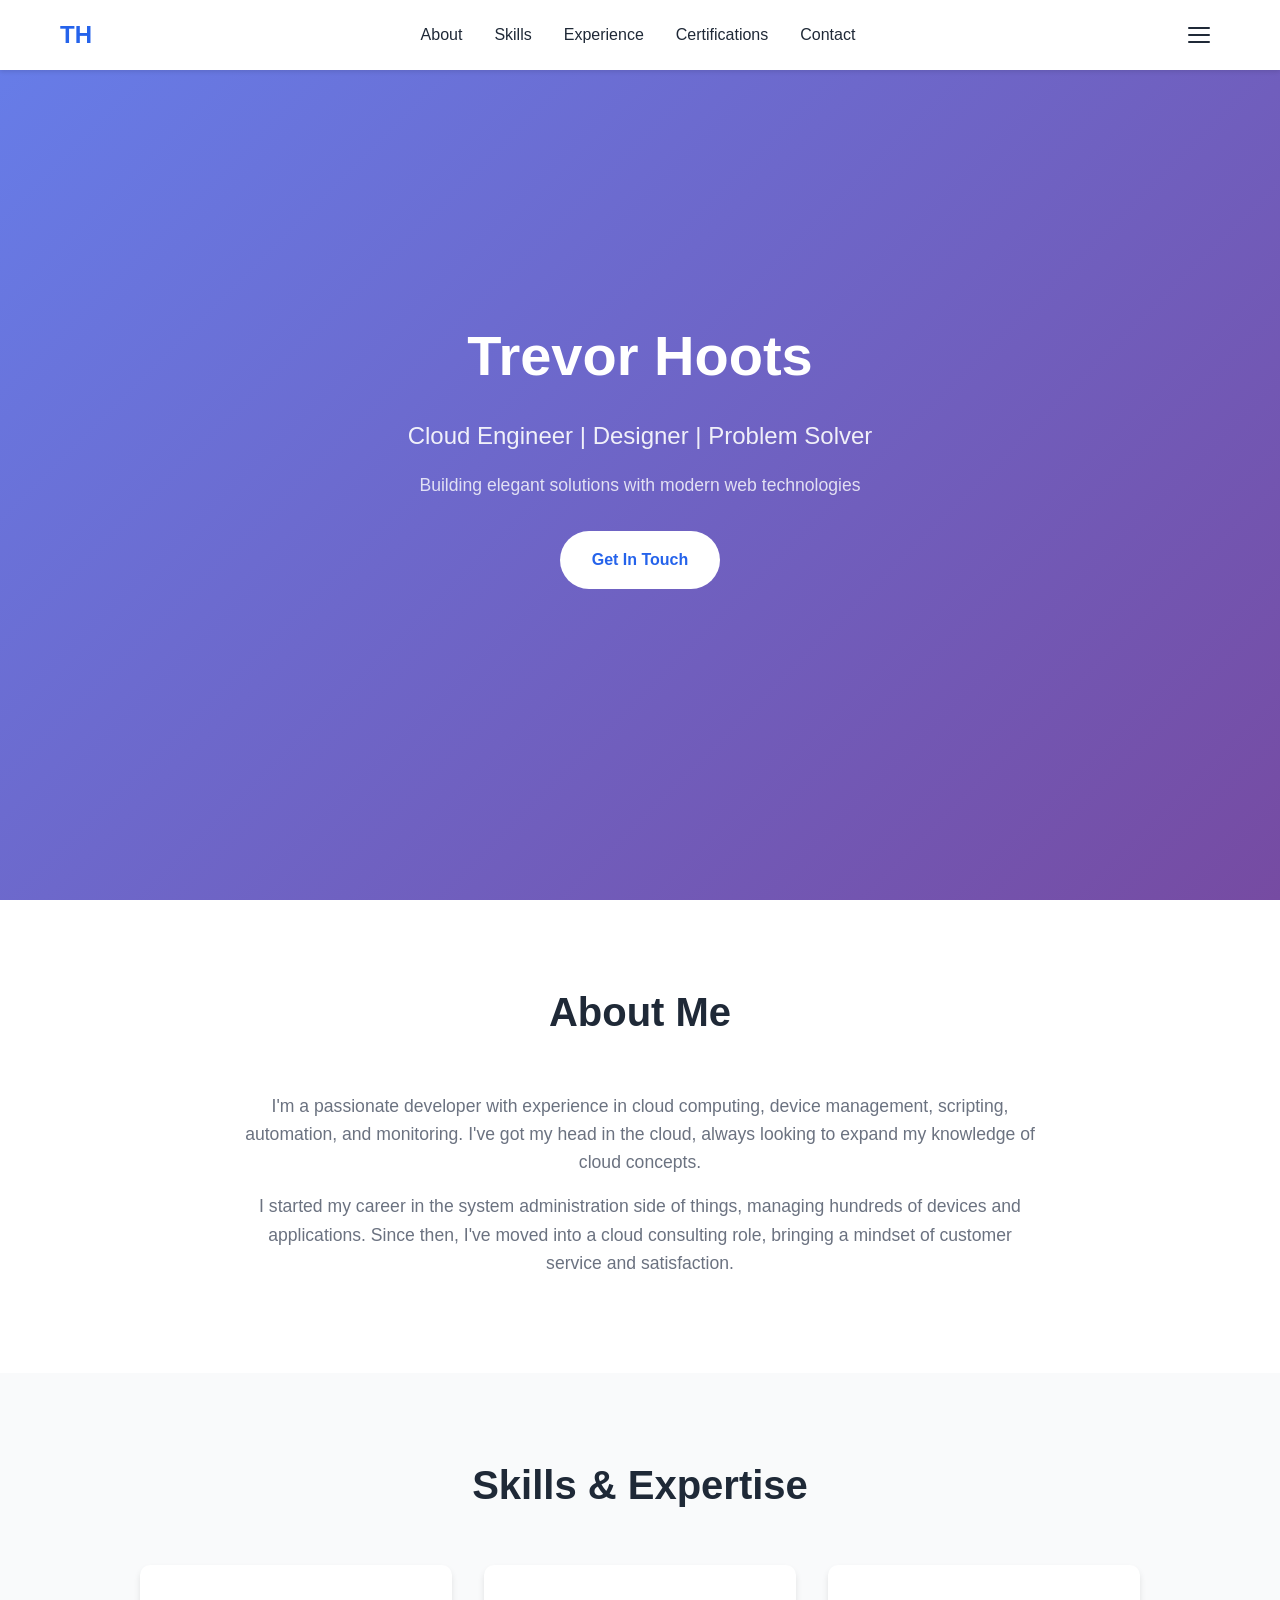
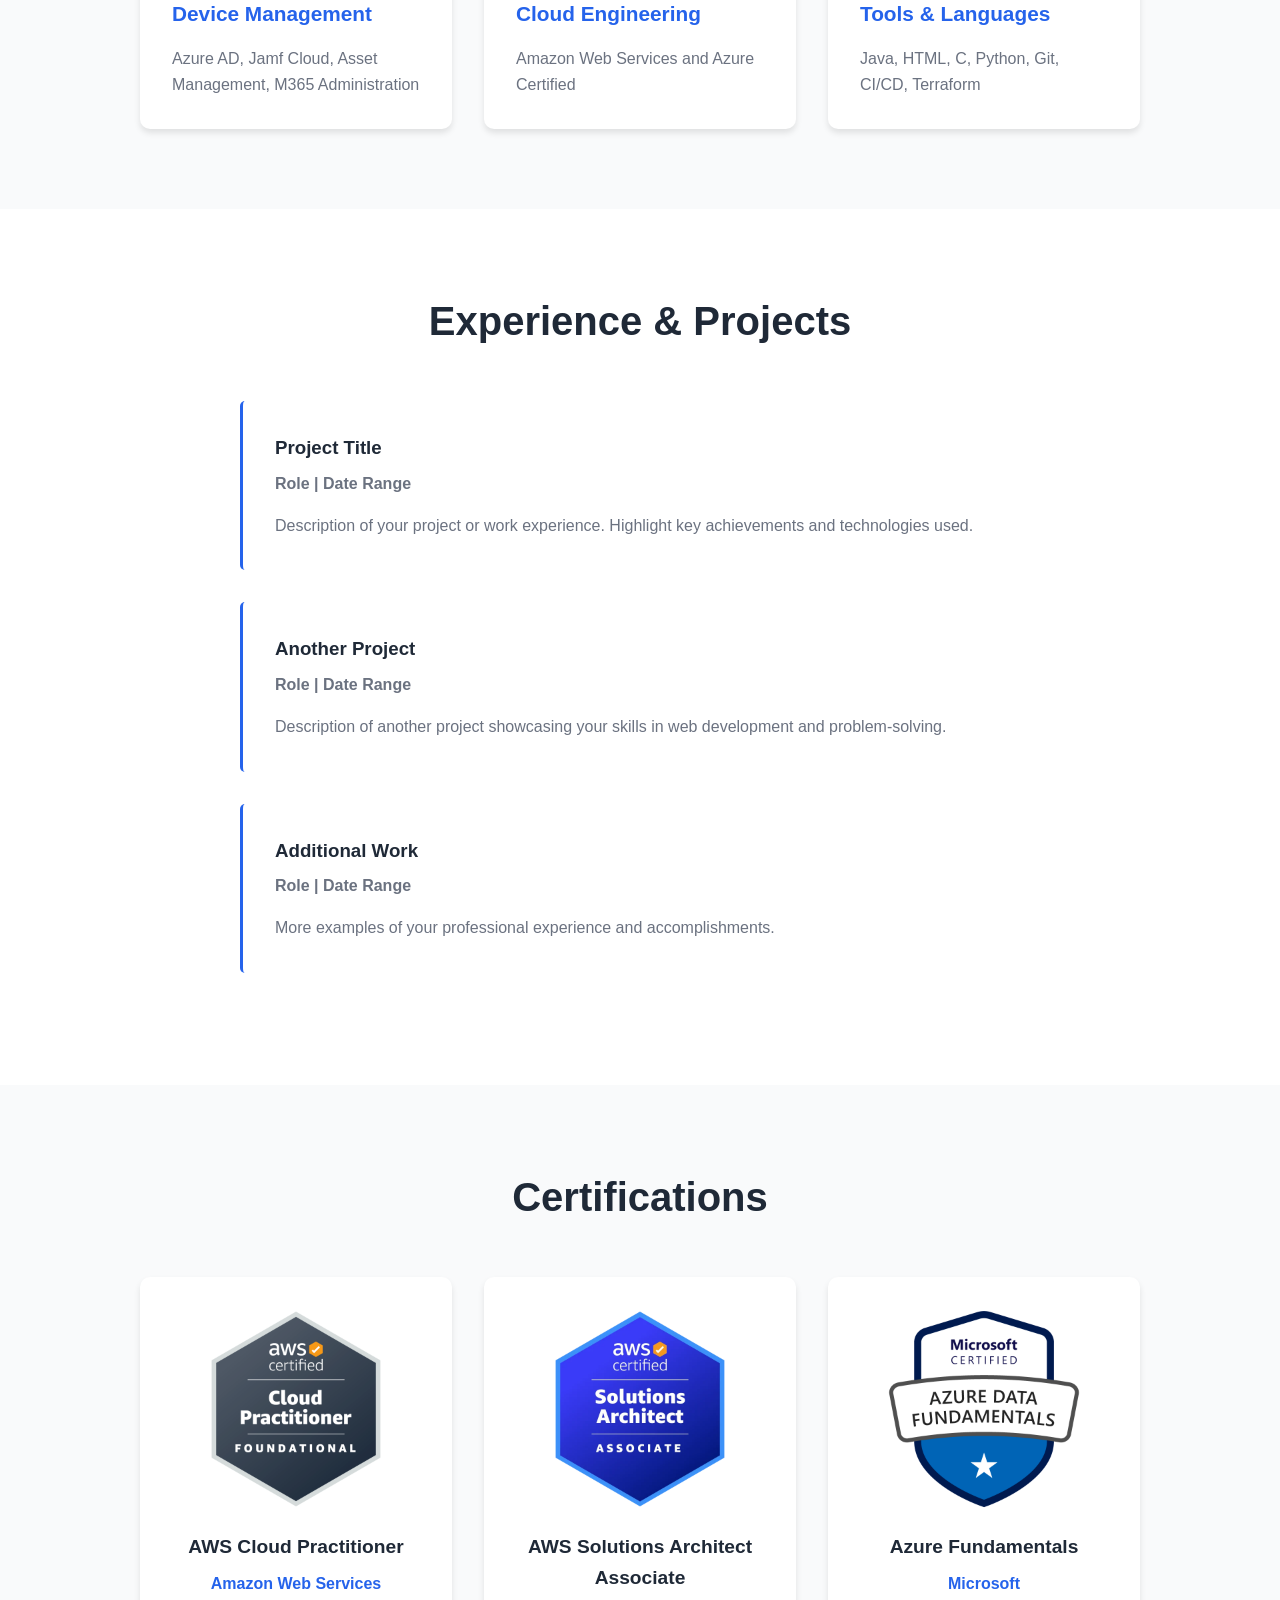
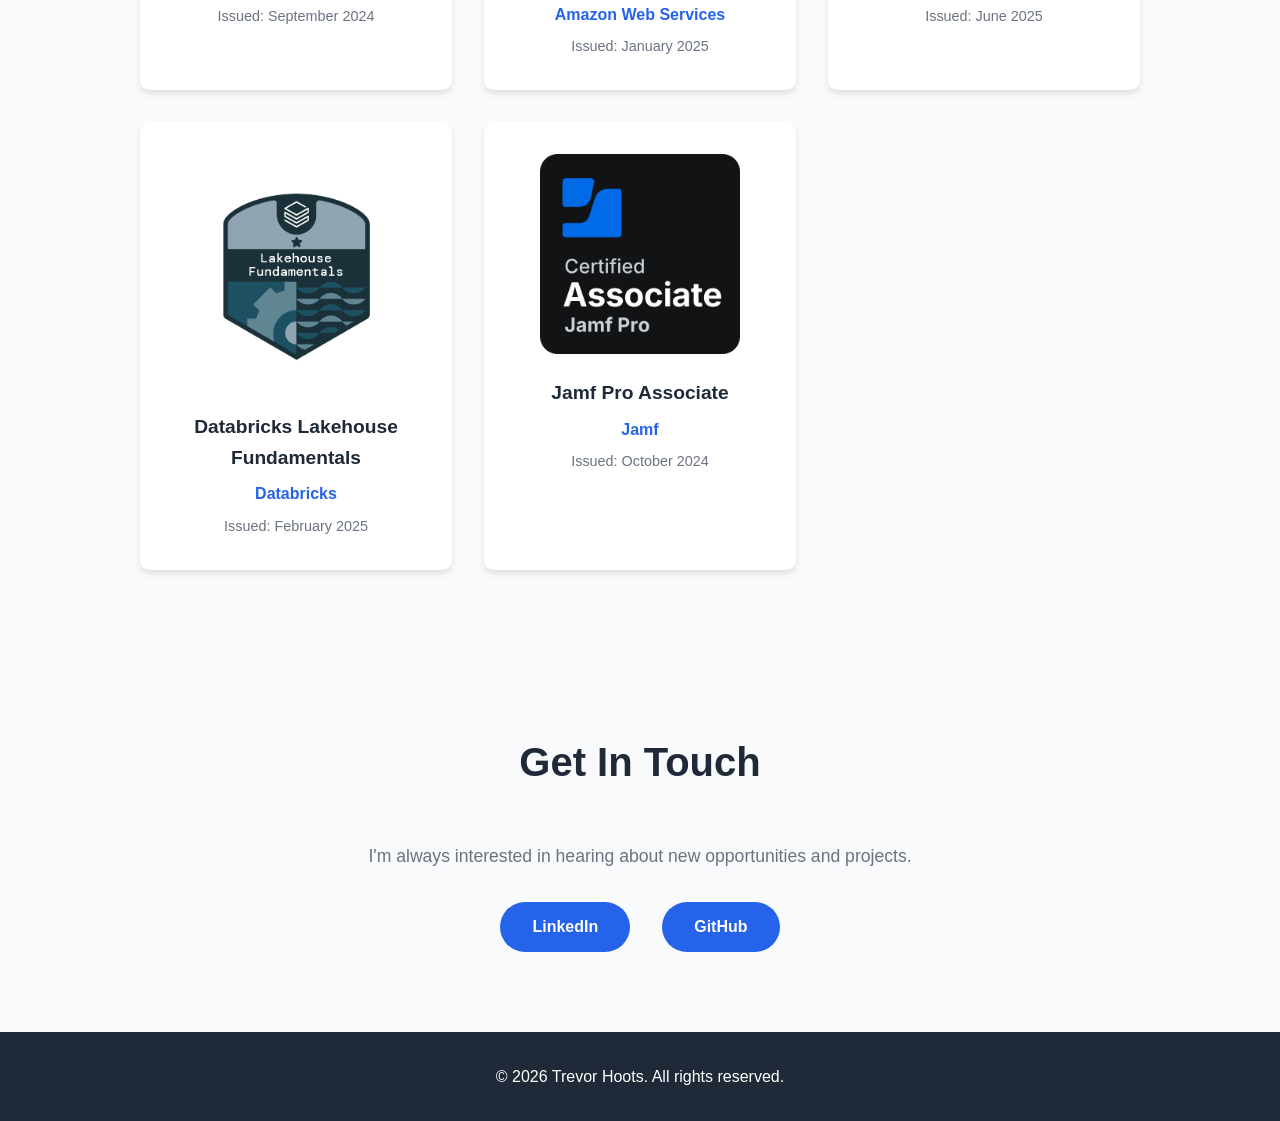
<file: index.html>
<!DOCTYPE html>
<html lang="en-us">
    <head>
        <meta charset="UTF-8">
        <meta name="viewport" content="width=device-width, initial-scale=1.0">
        <title>Trevor Hoots - Portfolio</title>
        <link rel="stylesheet" href="style.css">
    </head>
    <body>
        <!-- Navigation -->
        <nav class="navbar">
            <div class="nav-container">
                <a href="#home" class="nav-logo">TH</a>
                <ul class="nav-menu">
                    <li><a href="#about" class="nav-link">About</a></li>
                    <li><a href="#skills" class="nav-link">Skills</a></li>
                    <li><a href="#experience" class="nav-link">Experience</a></li>
                    <li><a href="#certifications" class="nav-link">Certifications</a></li>
                    <li><a href="#contact" class="nav-link">Contact</a></li>
                </ul>
                <button class="hamburger" aria-label="Menu" aria-expanded="false">
                    <span class="hamburger-line"></span>
                    <span class="hamburger-line"></span>
                    <span class="hamburger-line"></span>
                </button>
                <div class="dropdown-menu" aria-hidden="true">
                    <a href="/spurs/" class="dropdown-link">⚽ Spurs Tracker</a>
                </div>
            </div>
        </nav>

        <!-- Hero Section -->
        <section id="home" class="hero">
            <div class="hero-content">
                <h1 class="hero-title">Trevor Hoots</h1>
                <p class="hero-subtitle">Cloud Engineer | Designer | Problem Solver</p>
                <p class="hero-description">Building elegant solutions with modern web technologies</p>
                <a href="#contact" class="cta-button">Get In Touch</a>
            </div>
        </section>

        <!-- About Section -->
        <section id="about" class="section">
            <div class="container">
                <h2 class="section-title">About Me</h2>
                <div class="about-content">
                    <p>I'm a passionate developer with experience in cloud computing, device management, scripting, automation, and monitoring. I've got my head in the cloud, always looking to expand my knowledge of cloud concepts.</p>
                    <p>I started my career in the system administration side of things, managing hundreds of devices and applications. Since then, I've moved into a cloud consulting role, bringing a mindset of customer service and satisfaction.</p>
                </div>
            </div>
        </section>

        <!-- Skills Section -->
        <section id="skills" class="section section-alt">
            <div class="container">
                <h2 class="section-title">Skills & Expertise</h2>
                <div class="skills-grid">
                    <div class="skill-card">
                        <h3>Device Management</h3>
                        <p>Azure AD, Jamf Cloud, Asset Management, M365 Administration</p>
                    </div>
                    <div class="skill-card">
                        <h3>Cloud Engineering</h3>
                        <p>Amazon Web Services and Azure Certified</p>
                    </div>
                    <div class="skill-card">
                        <h3>Tools & Languages</h3>
                        <p>Java, HTML, C, Python, Git, CI/CD, Terraform</p>
                    </div>
                </div>
            </div>
        </section>

        <!-- Experience Section -->
        <section id="experience" class="section">
            <div class="container">
                <h2 class="section-title">Experience & Projects</h2>
                <div class="experience-list">
                    <div class="experience-item">
                        <h3>Project Title</h3>
                        <p class="experience-meta">Role | Date Range</p>
                        <p>Description of your project or work experience. Highlight key achievements and technologies used.</p>
                    </div>
                    <div class="experience-item">
                        <h3>Another Project</h3>
                        <p class="experience-meta">Role | Date Range</p>
                        <p>Description of another project showcasing your skills in web development and problem-solving.</p>
                    </div>
                    <div class="experience-item">
                        <h3>Additional Work</h3>
                        <p class="experience-meta">Role | Date Range</p>
                        <p>More examples of your professional experience and accomplishments.</p>
                    </div>
                </div>
            </div>
        </section>

        <!-- Certifications Section -->
        <section id="certifications" class="section section-alt">
            <div class="container">
                <h2 class="section-title">Certifications</h2>
                <div class="certifications-grid">
                    <div class="cert-card">
                        <img src="images/aws_cloud-practitioner.jpeg" alt="AWS Cloud Practitioner" class="cert-image">
                        <h3>AWS Cloud Practitioner</h3>
                        <p class="cert-issuer">Amazon Web Services</p>
                        <p class="cert-date">Issued: September 2024</p>
                    </div>
                    <div class="cert-card">
                        <img src="images/aws_saa.jpeg" alt="AWS Solutions Architect Associate" class="cert-image">
                        <h3>AWS Solutions Architect Associate</h3>
                        <p class="cert-issuer">Amazon Web Services</p>
                        <p class="cert-date">Issued: January 2025</p>
                    </div>
                    <div class="cert-card">
                        <img src="images/azure_fundamentals.jpeg" alt="Azure Fundamentals" class="cert-image">
                        <h3>Azure Fundamentals</h3>
                        <p class="cert-issuer">Microsoft</p>
                        <p class="cert-date">Issued: June 2025</p>
                    </div>
                    <div class="cert-card">
                        <img src="images/databicks_lakehouse-fundamentals.jpeg" alt="Databricks Lakehouse Fundamentals" class="cert-image">
                        <h3>Databricks Lakehouse Fundamentals</h3>
                        <p class="cert-issuer">Databricks</p>
                        <p class="cert-date">Issued: February 2025</p>
                    </div>
                    <div class="cert-card">
                        <img src="images/jamf-pro_associate.jpeg" alt="Jamf Pro Associate" class="cert-image">
                        <h3>Jamf Pro Associate</h3>
                        <p class="cert-issuer">Jamf</p>
                        <p class="cert-date">Issued: October 2024</p>
                    </div>
                </div>
            </div>
        </section>

        <!-- Contact Section -->
        <section id="contact" class="section section-alt">
            <div class="container">
                <h2 class="section-title">Get In Touch</h2>
                <div class="contact-content">
                    <p>I'm always interested in hearing about new opportunities and projects.</p>
                    <div class="contact-links">
                        <a href="https://linkedin.com/in/trevorhoots" class="contact-link" target="_blank">LinkedIn</a>
                        <a href="https://github.com/thootsie" class="contact-link" target="_blank">GitHub</a>
                    </div>
                </div>
            </div>
        </section>

        <!-- Footer -->
        <footer class="footer">
            <p>&copy; 2026 Trevor Hoots. All rights reserved.</p>
        </footer>

        <script src="script.js"></script>
    </body>
</html>
</file>
<file: style.css>
* {
    margin: 0;
    padding: 0;
    box-sizing: border-box;
}

:root {
    --primary-color: #2563eb;
    --secondary-color: #1e40af;
    --text-dark: #1f2937;
    --text-light: #6b7280;
    --bg-light: #f9fafb;
    --bg-white: #ffffff;
    --border-color: #e5e7eb;
}

html {
    scroll-behavior: smooth;
}

body {
    font-family: -apple-system, BlinkMacSystemFont, 'Segoe UI', Roboto, 'Helvetica Neue', Arial, sans-serif;
    line-height: 1.6;
    color: var(--text-dark);
}

.container {
    max-width: 1200px;
    margin: 0 auto;
    padding: 0 20px;
}

/* Navigation */
.navbar {
    position: fixed;
    top: 0;
    width: 100%;
    background: var(--bg-white);
    box-shadow: 0 2px 4px rgba(0,0,0,0.1);
    z-index: 1000;
}

.nav-container {
    max-width: 1200px;
    margin: 0 auto;
    padding: 1rem 20px;
    display: flex;
    justify-content: space-between;
    align-items: center;
    position: relative;
}

.nav-logo {
    font-size: 1.5rem;
    font-weight: bold;
    color: var(--primary-color);
    text-decoration: none;
}

.nav-menu {
    display: flex;
    list-style: none;
    gap: 2rem;
}

.nav-link {
    color: var(--text-dark);
    text-decoration: none;
    font-weight: 500;
    transition: color 0.3s;
}

.nav-link:hover {
    color: var(--primary-color);
}

/* Hamburger Button */
.hamburger {
    position: relative;
    display: flex;
    flex-direction: column;
    justify-content: center;
    gap: 5px;
    width: 36px;
    height: 36px;
    background: none;
    border: none;
    cursor: pointer;
    padding: 4px;
    border-radius: 6px;
    transition: background 0.2s;
}

.hamburger:hover {
    background: var(--bg-light);
}

.hamburger-line {
    display: block;
    width: 22px;
    height: 2px;
    background: var(--text-dark);
    border-radius: 2px;
    transition: transform 0.3s, opacity 0.3s;
}

.hamburger.active .hamburger-line:nth-child(1) {
    transform: translateY(7px) rotate(45deg);
}

.hamburger.active .hamburger-line:nth-child(2) {
    opacity: 0;
}

.hamburger.active .hamburger-line:nth-child(3) {
    transform: translateY(-7px) rotate(-45deg);
}

/* Dropdown Menu */
.dropdown-menu {
    display: none;
    position: absolute;
    top: 100%;
    right: 20px;
    margin-top: 0.5rem;
    background: var(--bg-white);
    border: 1px solid var(--border-color);
    border-radius: 8px;
    padding: 0.5rem;
    min-width: 180px;
    box-shadow: 0 4px 12px rgba(0,0,0,0.1);
    z-index: 1001;
}

.dropdown-menu.open {
    display: block;
    animation: dropIn 0.2s ease-out;
}

@keyframes dropIn {
    from { opacity: 0; transform: translateY(-4px); }
    to { opacity: 1; transform: translateY(0); }
}

.dropdown-link {
    display: block;
    padding: 0.5rem 0.75rem;
    color: var(--text-dark);
    text-decoration: none;
    font-weight: 500;
    font-size: 0.9rem;
    border-radius: 6px;
    transition: background 0.2s, color 0.2s;
}

.dropdown-link:hover {
    background: var(--bg-light);
    color: var(--primary-color);
}

/* Hero Section */
.hero {
    min-height: 100vh;
    display: flex;
    align-items: center;
    justify-content: center;
    background: linear-gradient(135deg, #667eea 0%, #764ba2 100%);
    color: white;
    text-align: center;
    padding: 2rem;
}

.hero-content {
    max-width: 800px;
}

.hero-title {
    font-size: 3.5rem;
    margin-bottom: 1rem;
    font-weight: 700;
}

.hero-subtitle {
    font-size: 1.5rem;
    margin-bottom: 1rem;
    opacity: 0.9;
}

.hero-description {
    font-size: 1.1rem;
    margin-bottom: 2rem;
    opacity: 0.8;
}

.cta-button {
    display: inline-block;
    padding: 1rem 2rem;
    background: white;
    color: var(--primary-color);
    text-decoration: none;
    border-radius: 50px;
    font-weight: 600;
    transition: transform 0.3s, box-shadow 0.3s;
}

.cta-button:hover {
    transform: translateY(-2px);
    box-shadow: 0 10px 20px rgba(0,0,0,0.2);
}

/* Sections */
.section {
    padding: 5rem 0;
}

.section-alt {
    background: var(--bg-light);
}

.section-title {
    text-align: center;
    font-size: 2.5rem;
    margin-bottom: 3rem;
    color: var(--text-dark);
}

/* About Section */
.about-content {
    max-width: 800px;
    margin: 0 auto;
    text-align: center;
}

.about-content p {
    font-size: 1.1rem;
    color: var(--text-light);
    margin-bottom: 1rem;
}

/* Skills Section */
.skills-grid {
    display: grid;
    grid-template-columns: repeat(auto-fit, minmax(250px, 1fr));
    gap: 2rem;
    max-width: 1000px;
    margin: 0 auto;
}

.skill-card {
    background: white;
    padding: 2rem;
    border-radius: 10px;
    box-shadow: 0 4px 6px rgba(0,0,0,0.1);
    transition: transform 0.3s, box-shadow 0.3s;
}

.skill-card:hover {
    transform: translateY(-5px);
    box-shadow: 0 10px 20px rgba(0,0,0,0.15);
}

.skill-card h3 {
    color: var(--primary-color);
    margin-bottom: 1rem;
    font-size: 1.3rem;
}

.skill-card p {
    color: var(--text-light);
}

/* Experience Section */
.experience-list {
    max-width: 800px;
    margin: 0 auto;
}

.experience-item {
    padding: 2rem;
    border-left: 3px solid var(--primary-color);
    margin-bottom: 2rem;
    background: white;
    border-radius: 5px;
}

.experience-item h3 {
    color: var(--text-dark);
    margin-bottom: 0.5rem;
}

.experience-meta {
    color: var(--primary-color);
    font-weight: 600;
    margin-bottom: 1rem;
}

.experience-item p {
    color: var(--text-light);
}

/* Contact Section */
.contact-content {
    text-align: center;
    max-width: 600px;
    margin: 0 auto;
}

.contact-content p {
    font-size: 1.1rem;
    color: var(--text-light);
    margin-bottom: 2rem;
}

.contact-links {
    display: flex;
    justify-content: center;
    gap: 2rem;
    flex-wrap: wrap;
}

.contact-link {
    padding: 0.75rem 2rem;
    background: var(--primary-color);
    color: white;
    text-decoration: none;
    border-radius: 50px;
    font-weight: 600;
    transition: background 0.3s, transform 0.3s;
}

.contact-link:hover {
    background: var(--secondary-color);
    transform: translateY(-2px);
}

/* Footer */
.footer {
    background: var(--text-dark);
    color: white;
    text-align: center;
    padding: 2rem;
}

/* Responsive Design */
@media (max-width: 768px) {
    .nav-menu {
        display: none;
    }

    .dropdown-menu {
        right: 20px;
        min-width: 200px;
    }

    .dropdown-menu.open {
        display: flex;
        flex-direction: column;
    }

    .dropdown-menu.open .nav-menu-mobile {
        display: flex;
        flex-direction: column;
        list-style: none;
        margin-bottom: 0.5rem;
        padding-bottom: 0.5rem;
        border-bottom: 1px solid var(--border-color);
    }

    .dropdown-menu.open .nav-menu-mobile .nav-link {
        display: block;
        padding: 0.5rem 0.75rem;
        border-radius: 6px;
        font-size: 0.9rem;
    }

    .dropdown-menu.open .nav-menu-mobile .nav-link:hover {
        background: var(--bg-light);
    }
    
    .hero-title {
        font-size: 2.5rem;
    }
    
    .hero-subtitle {
        font-size: 1.2rem;
    }
    
    .section-title {
        font-size: 2rem;
    }
    
    .skills-grid {
        grid-template-columns: 1fr;
    }
}

@media (max-width: 480px) {
    .hero-title {
        font-size: 2rem;
    }
    
    .contact-links {
        flex-direction: column;
    }
}

/* Certifications Section */
.certifications-grid {
    display: grid;
    grid-template-columns: repeat(auto-fit, minmax(280px, 1fr));
    gap: 2rem;
    max-width: 1000px;
    margin: 0 auto;
    justify-items: center;
}

.cert-card {
    background: white;
    padding: 2rem;
    border-radius: 10px;
    box-shadow: 0 4px 6px rgba(0,0,0,0.1);
    text-align: center;
    transition: transform 0.3s, box-shadow 0.3s;
    width: 100%;
    max-width: 320px;
}

.cert-card:hover {
    transform: translateY(-5px);
    box-shadow: 0 10px 20px rgba(0,0,0,0.15);
}

.cert-image {
    width: 100%;
    max-width: 200px;
    height: auto;
    margin-bottom: 1rem;
    border-radius: 8px;
}

.cert-card h3 {
    color: var(--text-dark);
    margin-bottom: 0.5rem;
    font-size: 1.2rem;
}

.cert-issuer {
    color: var(--primary-color);
    font-weight: 600;
    margin-bottom: 0.5rem;
}

.cert-date {
    color: var(--text-light);
    font-size: 0.9rem;
}
</file>
